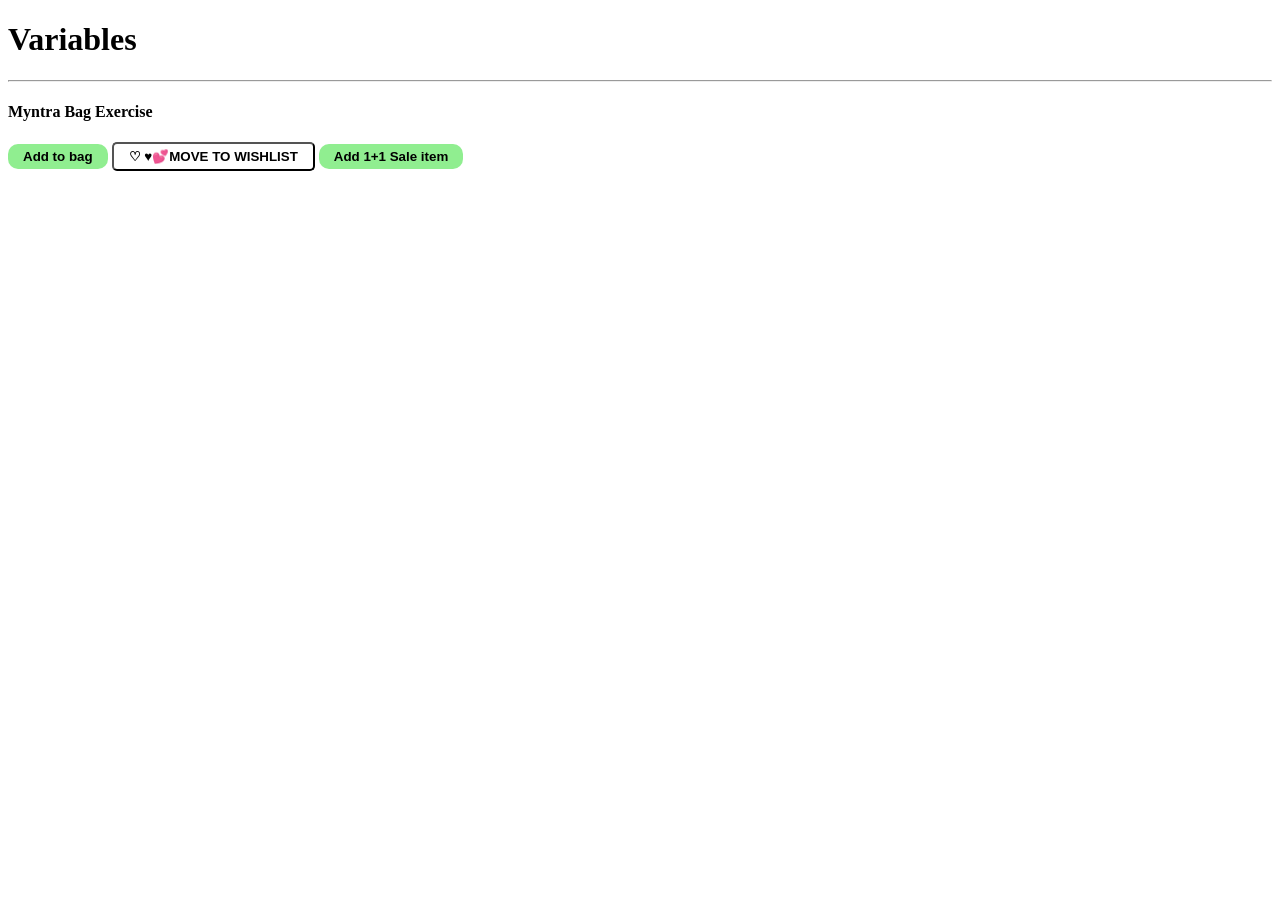
<file: 2_Variables/index.html>
<!DOCTYPE html>
<html lang="en">
<head>
    <meta charset="UTF-8">
    <meta name="viewport" content="width=device-width, initial-scale=1.0">
    <title>variables</title>
    <link rel="stylesheet" href="style.css">
</head>
<body>
    <header>
        <h1>Variables</h1>
    </header>
    <hr>
    <main>

    <h4>Myntra Bag Exercise</h4>
    <button class="bag-btn" onclick="cartQuantity = cartQuantity+1;
    document.querySelector('#cart-summary').innerText = `your Bag ${cartQuantity} has items`"><b>Add to bag</b></button>
    <button class="wishlist-btn" onclick="cartQuantity -= 1;
    document.querySelector('#cart-summary').innerText = `your Bag ${cartQuantity} has items`"><b>♡ ♥💕move to WISHLIST</b></button>
    <button class="bag-btn-2" onclick="cartQuantity += 2;
    document.querySelector('#cart-summary').innerText = `your Bag ${cartQuantity} has items`"><b>Add 1+1 Sale item</b></button>

    <h2 id="cart-summary"></h2>
    
    </main>
    <script src="./script.js"></script>
</body>
</html>
</file>
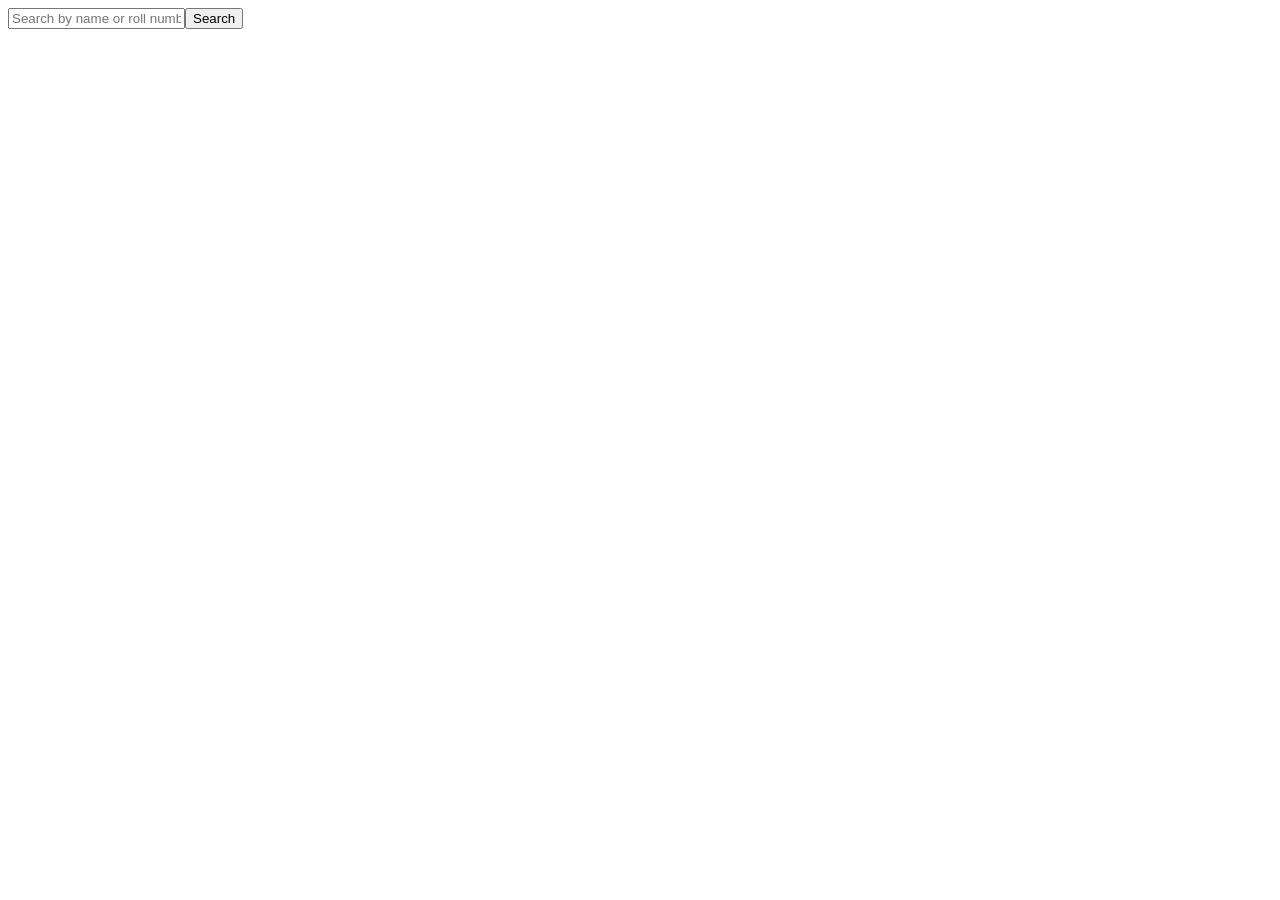
<file: API_Fetch/index.html>
<!DOCTYPE html>
<html lang="en">
<head>
    <meta charset="UTF-8">
    <meta name="viewport" content="width=device-width, initial-scale=1.0">
    <title>Document</title>
</head>
<body>

    <!-- creating a serach bar  -->
     
    <div style="display: flex" class="serach">
        <input type="text" id="search_input" class="bg-gray-700 text-white px-4 py-2 rounded hover:bg-gray-600 focus:outline-none focus:ring-2 focus:ring-blue-500" placeholder="Search by name or roll number">
        <button id="search_btn" class="bg-blue-500 hover:bg-blue-600 text-white font-bold py-2 px-4 rounded flex items-center transition duration-150 ease-in-out">
            <i class="fas fa-search mr-2"></i> Search
        </button>
    </div>

<!-- creating a serach bar -->

    <script src="script.js"></script>
</body>
</html>
</file>
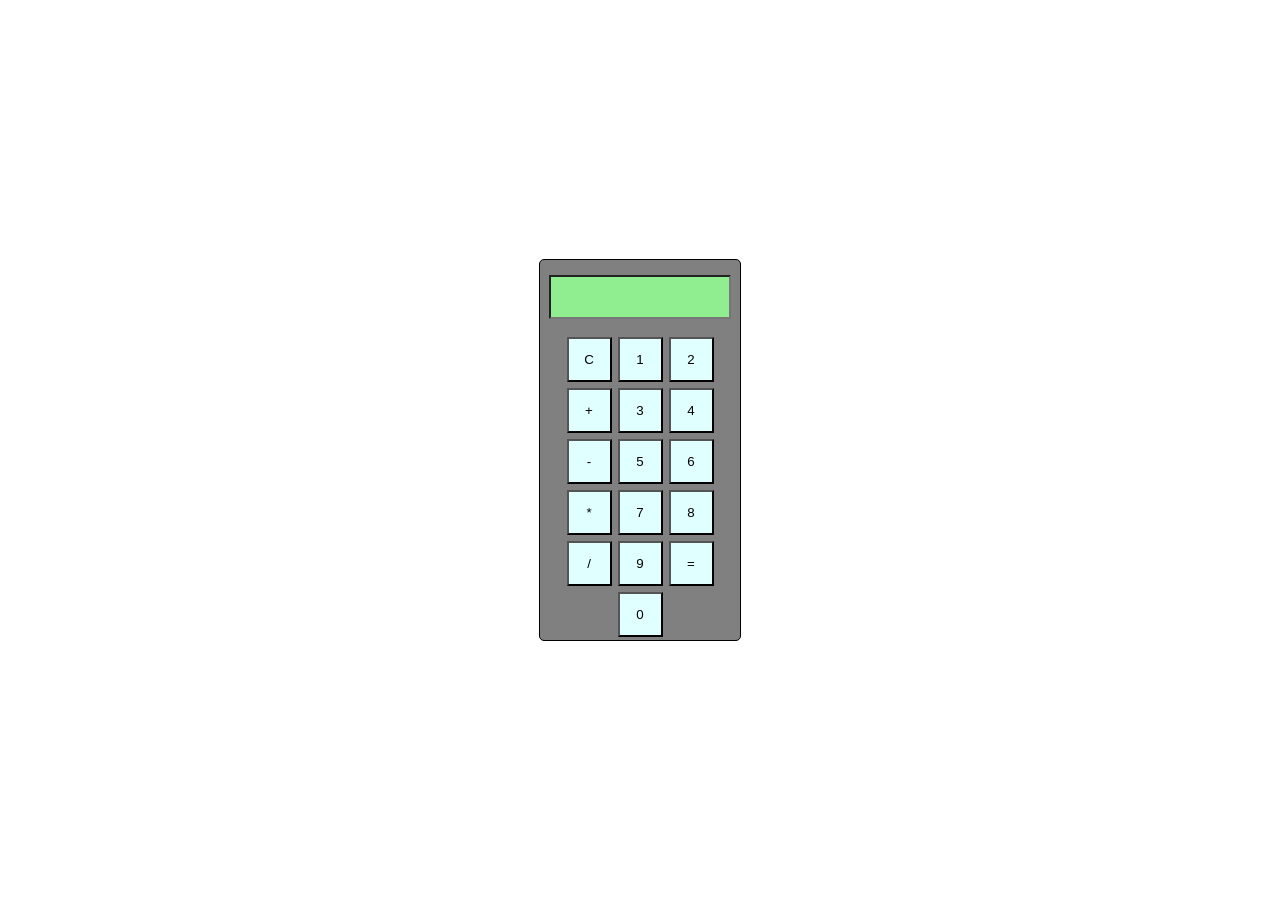
<file: Calculator/index.html>
<!DOCTYPE html>
<html lang="en">
<head>
    <meta charset="UTF-8">
    <meta name="viewport" content="width=device-width, initial-scale=1.0">
    <title>Calculator</title>
    <link rel="stylesheet" href="style.css">
</head>
<body>
    <div id="calculator">
        <input type="text" id="display" readonly>
        <div class="button-container">
            <button class="button" onclick="currentValue = '';
            document.querySelector('#display').value = currentValue">C</button>
            <button class="button" onclick="currentValue += '1';
            document.querySelector('#display').value = currentValue">1</button>

            <button class="button" onclick="currentValue += '2';
            document.querySelector('#display').value = currentValue">2</button>

            <button class="button" onclick="currentValue = currentValue + '+';
            document.querySelector('#display').value = currentValue">+</button>

            <button class="button" onclick="currentValue += '3';
            document.querySelector('#display').value = currentValue">3</button>

            <button class="button" onclick="currentValue += '4';
            document.querySelector('#display').value = currentValue">4</button>

            <button class="button" onclick="currentValue = currentValue + '-';
            document.querySelector('#display').value = currentValue">-</button>

            <button class="button" onclick="currentValue += '5';
            document.querySelector('#display').value = currentValue">5</button>

            <button class="button" onclick="currentValue += '6';
            document.querySelector('#display').value = currentValue">6</button>

            <button class="button" onclick="currentValue = currentValue + '*';
            document.querySelector('#display').value = currentValue" >*</button>

            <button class="button" onclick="currentValue += '7';
            document.querySelector('#display').value = currentValue">7</button>

            <button class="button" onclick="currentValue += '8';
            document.querySelector('#display').value = currentValue">8</button>

            <button class="button" onclick="currentValue += '/';
            document.querySelector('#display').value = currentValue">/</button>

            <button class="button" onclick="currentValue += '9';
            document.querySelector('#display').value = currentValue">9</button>

            <button class="button" onclick="
            let result = eval(currentValue);
            currentValue = result;
            document.querySelector('#display').value = currentValue">=</button>

            <button class="button" onclick="currentValue += '0';
            document.querySelector('#display').value = currentValue">0</button>
        </div>
    </div>
    <script src="script.js"></script>
</body>
</html>
</file>
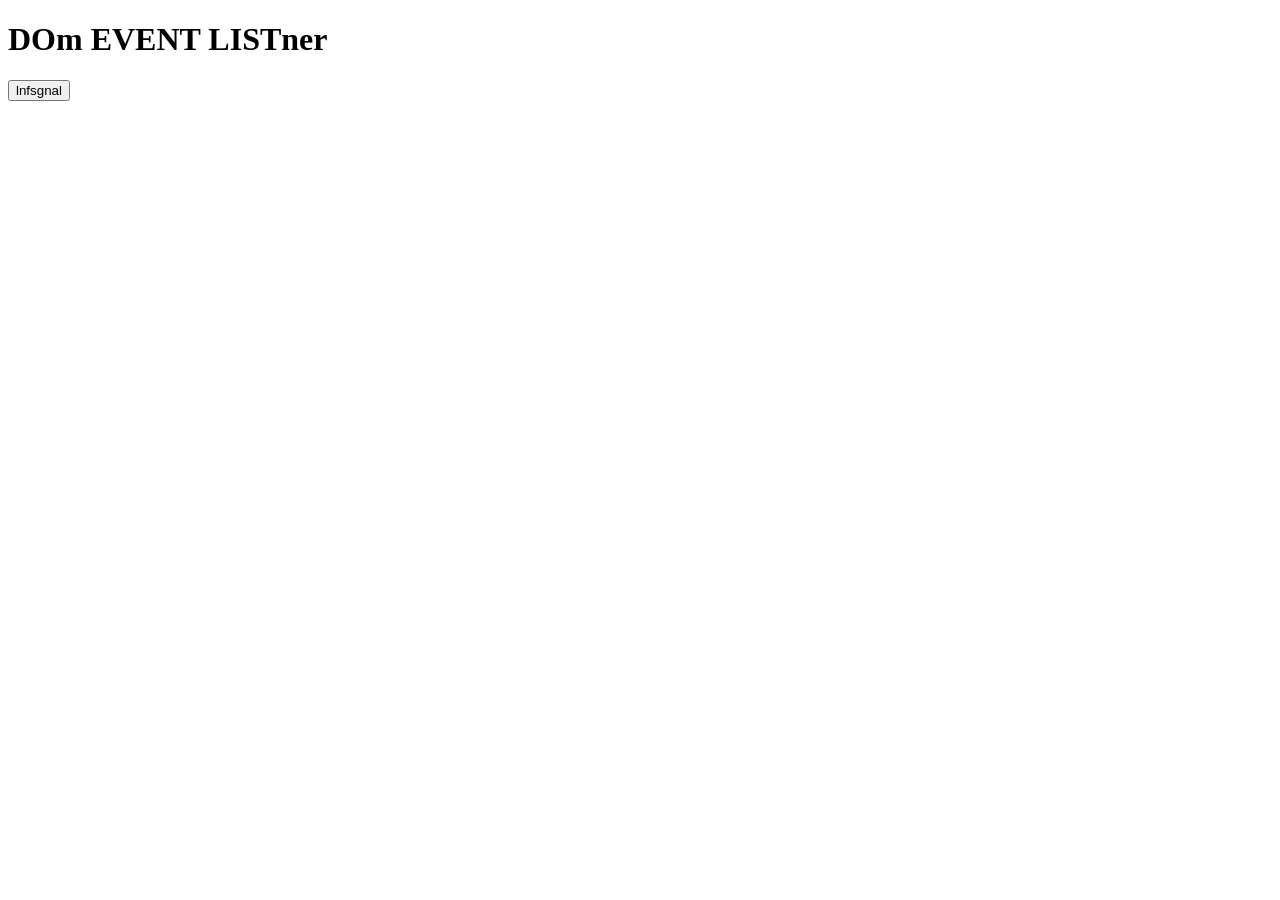
<file: DOM-Event/index.html>
<!DOCTYPE html>
<html lang="en">
<head>
    <meta charset="UTF-8">
    <meta name="viewport" content="width=device-width, initial-scale=1.0">
    <title>Document</title>
    <style>
        .dark{
            background-color: black;
            color: antiquewhite;
        }
        .light{
            background-color: antiquewhite;
            color: black;
        }
    </style>
</head>
<body >
    <h1>DOm EVENT LISTner</h1>

    <button id="btn">lnfsgnal</button>
    <script src="./script.js"></script>
</body>
</html>
</file>
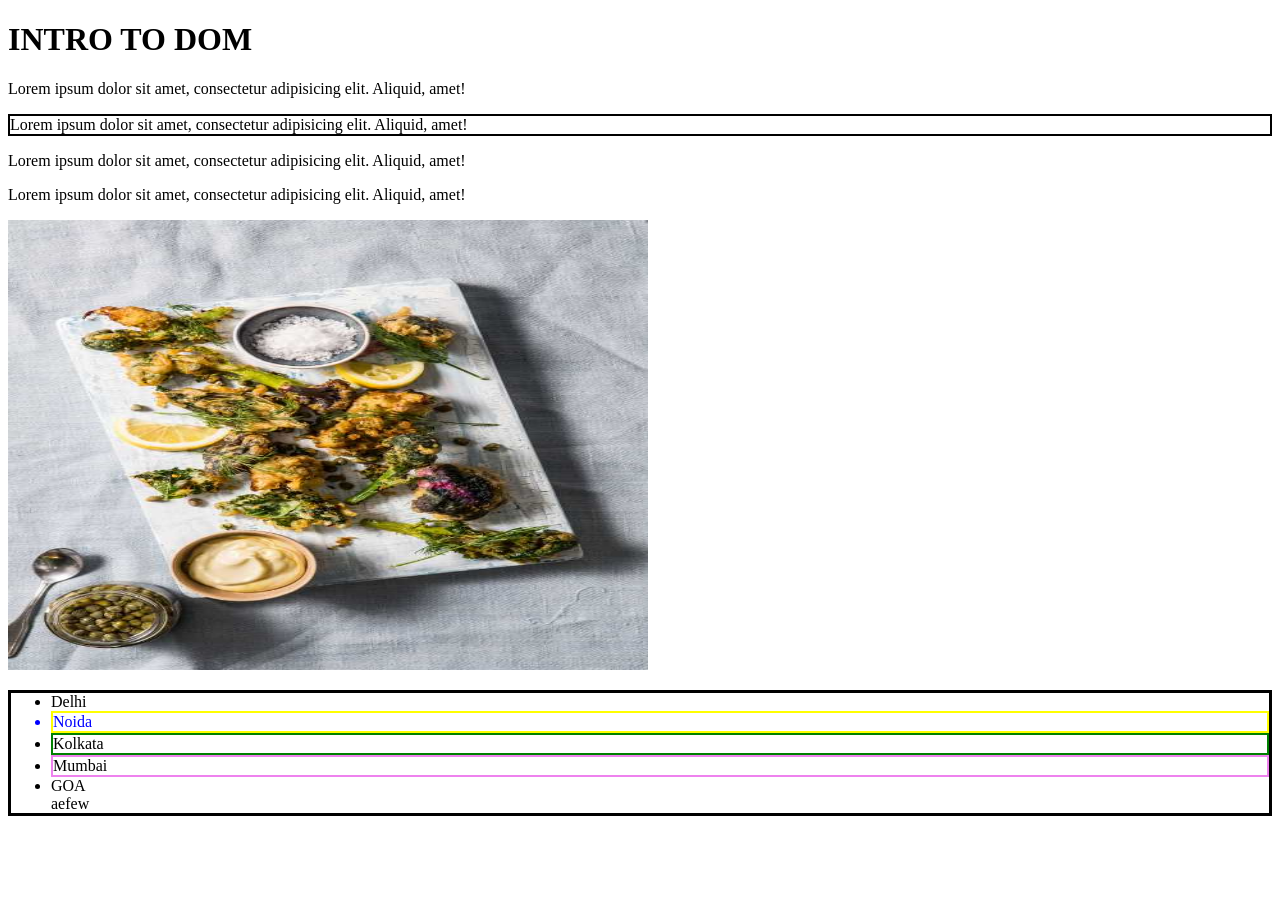
<file: DOM/index.html>
<!DOCTYPE html>
<html lang="en">
<head>
    <meta charset="UTF-8">
    <meta name="viewport" content="width=device-width, initial-scale=1.0">
    <title>Document</title>
</head>
<body>
    <h1 id="head">INTRO TO DOM</h1>
    <p>Lorem ipsum dolor sit amet, consectetur adipisicing elit. Aliquid, amet!</p>
    <p>Lorem ipsum dolor sit amet, consectetur adipisicing elit. Aliquid, amet!</p>
    <p>Lorem ipsum dolor sit amet, consectetur adipisicing elit. Aliquid, amet!</p>
    <p>Lorem ipsum dolor sit amet, consectetur adipisicing elit. Aliquid, amet!</p>
    <img>

    <ul>
        <li>Delhi</li>
        <li>Noida</li>
        <li id="spclCity">Kolkata</li>
        <li>Mumbai</li>
    </ul>

    <script src="./l2.js"></script>
</body>
</html>
</file>
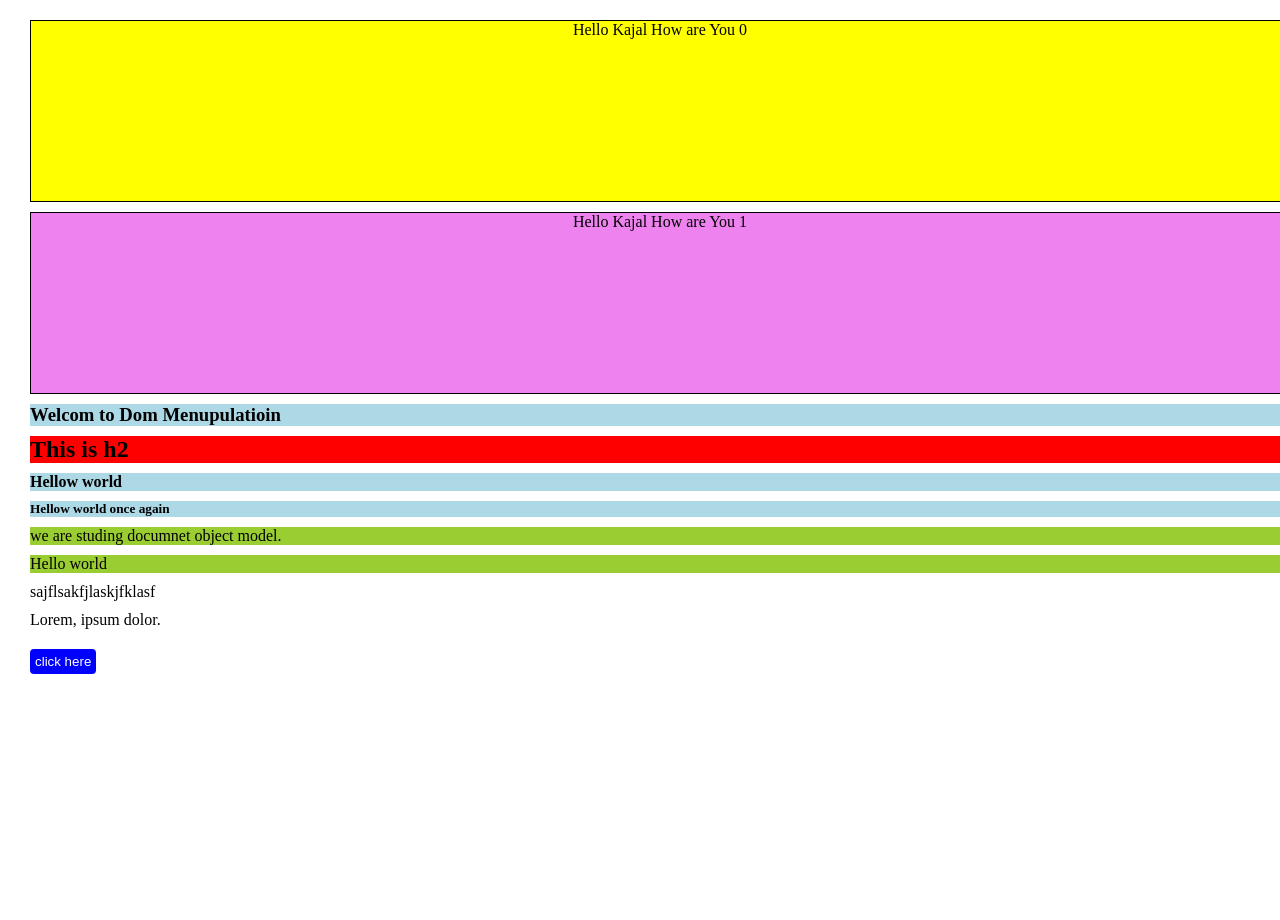
<file: Dom1/index.html>
<!DOCTYPE html>
<html lang="en">
<head>
    <meta charset="UTF-8">
    <meta name="viewport" content="width=device-width, initial-scale=1.0">
    <title>Studing Dom</title>
    <link rel="stylesheet" href="style.css">
    <!-- <script src="script.js"></script> -->
</head>
<body>
    <div class="box">
         <!-- Hello -->
          Lorem ipsum dolor sit amet consectetur adipisicing elit. Atque et ipsum placeat tempora! Aliquam qui praesentium natus iste eius provident?
        
    </div>
    <div class="box">
        <!-- Hello -->
       Lorem ipsum dolor sit, amet consectetur adipisicing elit. Provident, ipsam!
       
   </div>
    <h3 class="heading">Welcom to Dom Menupulatioin</h3>
    <h2 class="heading2">This is h2</h2>
    <h4 class="heading">Hellow  world</h4>
    <h5 class="heading">Hellow  world once again</h5>
    
    <p class="para1">we are studing documnet object model.</p>
    <p class="para1">Hello world</p>

    <p id="idi">sajflsakfjlaskjfklasf</p>
    <p id="idi">Lorem, ipsum dolor.</p>

    <button class="btn" >click here</button>
    <script src="script.js"></script>
</body>
</html>
</file>
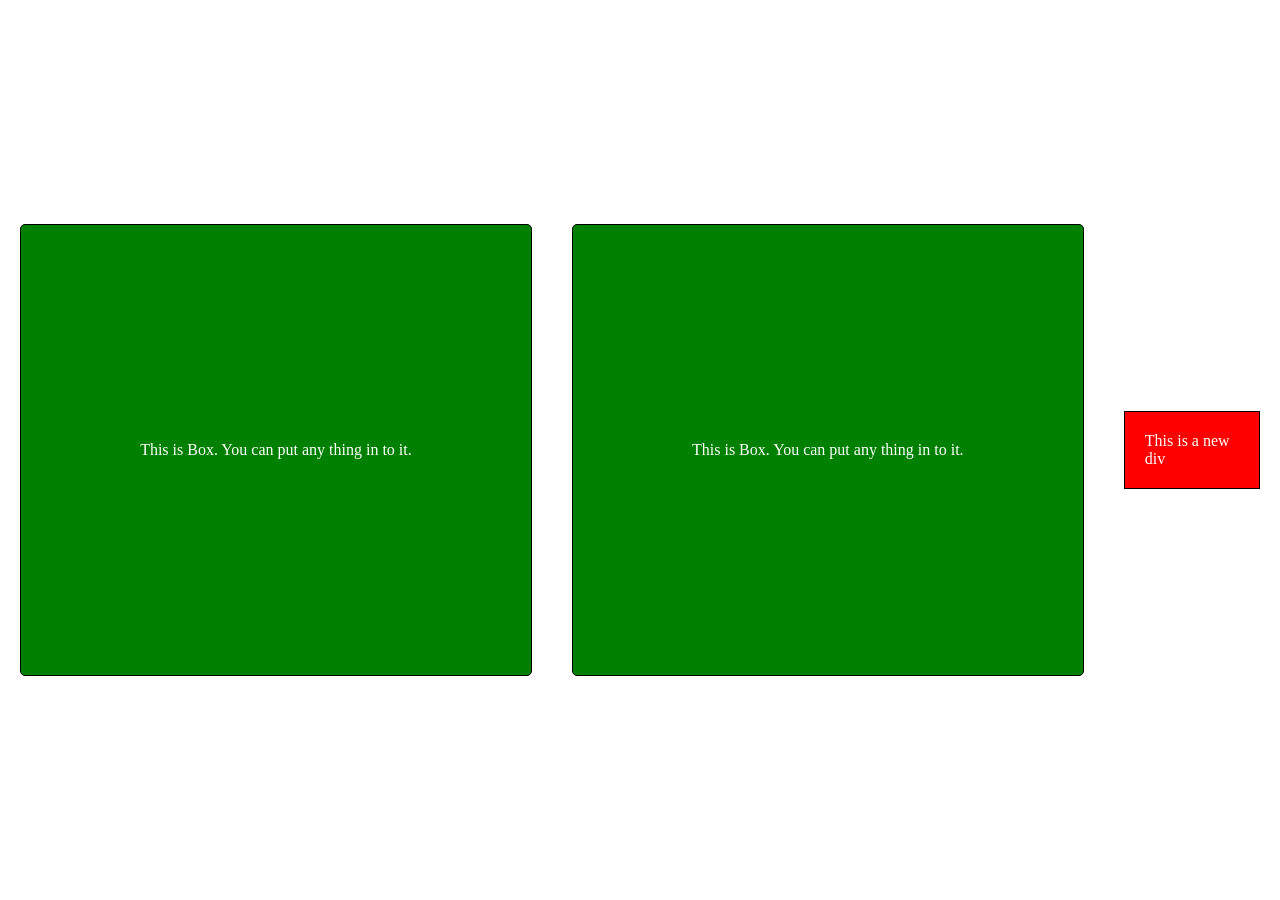
<file: Dom2/index.html>
<!DOCTYPE html>
<html lang="en">
<head>
    <meta charset="UTF-8">
    <meta name="viewport" content="width=device-width, initial-scale=1.0">
    <title>Document</title>
    <link rel="stylesheet" href="style.css">
</head>
<body>
    <div class="box" name="name1">This is Box. You can put any  thing in to it.</div>
    <script src="script.js"></script>
</body>
</html>
</file>
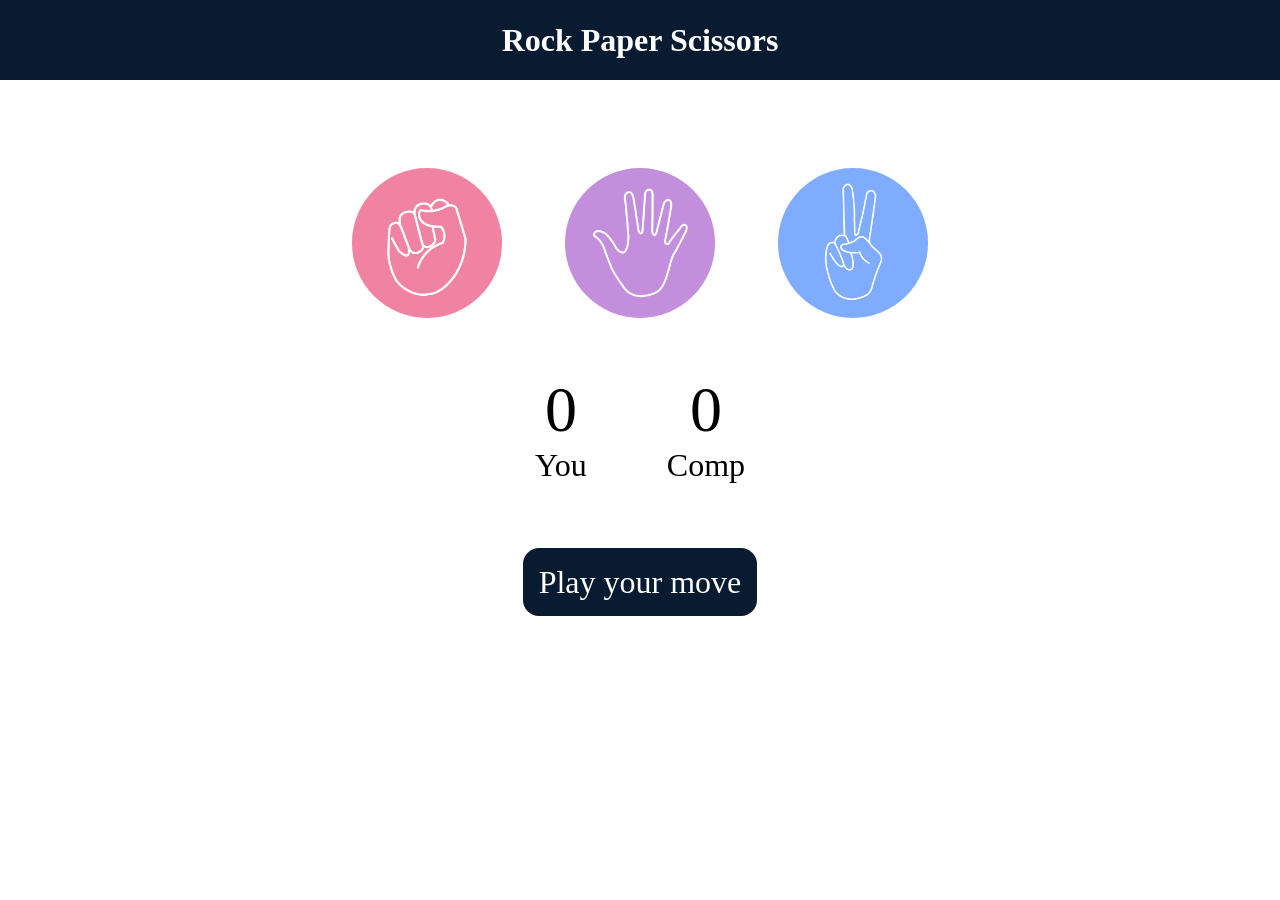
<file: StonePaperScissors/index.html>
<!DOCTYPE html>
<html lang="en">
  <head>
    <meta charset="UTF-8" />
    <meta name="viewport" content="width=device-width, initial-scale=1.0" />
    <title>Rock Paper Scissors Game</title>
    <link rel="stylesheet" href="style.css" />
  </head>
  <body>
    <h1>Rock Paper Scissors</h1>
    <div class="choices">
      <div class="choice" id="rock">
        <img src="./images/rock.png" />
      </div>
      <div class="choice" id="paper">
        <img src="./images/paper.png" />
      </div>
      <div class="choice" id="scissors">
        <img src="./images/scissors.png" />
      </div>
    </div>

    <div class="score-board">
      <div class="score">
        <p id="user-score">0</p>
        <p>You</p>
      </div>
      <div class="score">
        <p id="comp-score">0</p>
        <p>Comp</p>
      </div>
    </div>

    <div class="msg-container">
      <p id="msg">Play your move</p>
    </div>
    <script src="app.js"></script>
  </body>
</html>
</file>
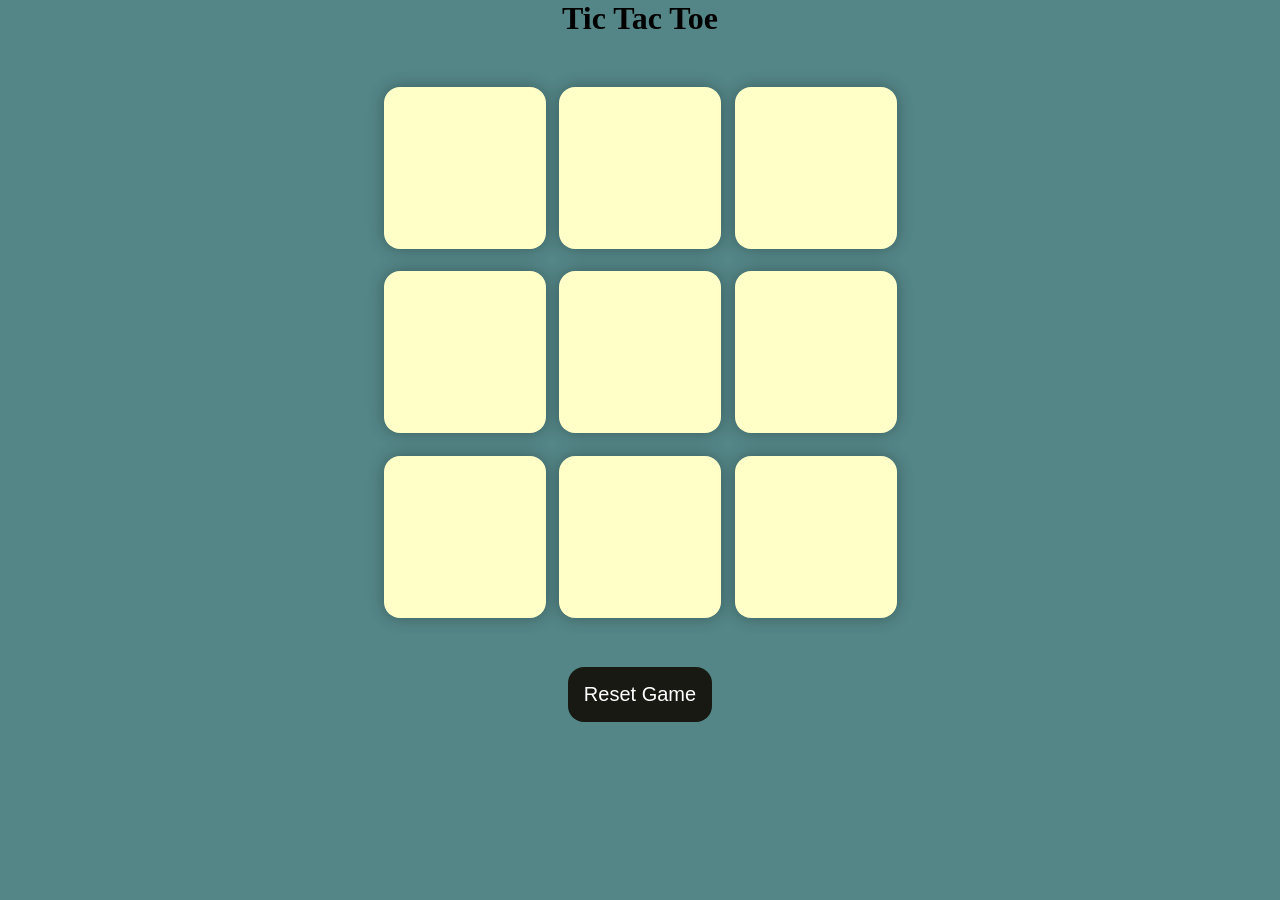
<file: TicTacToe/index.html>
<!DOCTYPE html>
<html lang="en">
  <head>
    <meta charset="UTF-8" />
    <meta name="viewport" content="width=device-width, initial-scale=1.0" />
    <title>Tic-Tac-Toe Game</title>
    <link rel="stylesheet" href="style.css" />
  </head>
  <body>
    <div class="msg-container hide">
      <p id="msg">Winner</p>
      <button id="new-btn">New Game</button>
    </div>
    <main>
      <h1>Tic Tac Toe</h1>
      <div class="container">
        <div class="game">
          <button class="box"></button>
          <button class="box"></button>
          <button class="box"></button>
          <button class="box"></button>
          <button class="box"></button>
          <button class="box"></button>
          <button class="box"></button>
          <button class="box"></button>
          <button class="box"></button>
        </div>
      </div>
      <button id="reset-btn">Reset Game</button>
    </main>
    <script src="app.js"></script>
  </body>
</html>
</file>
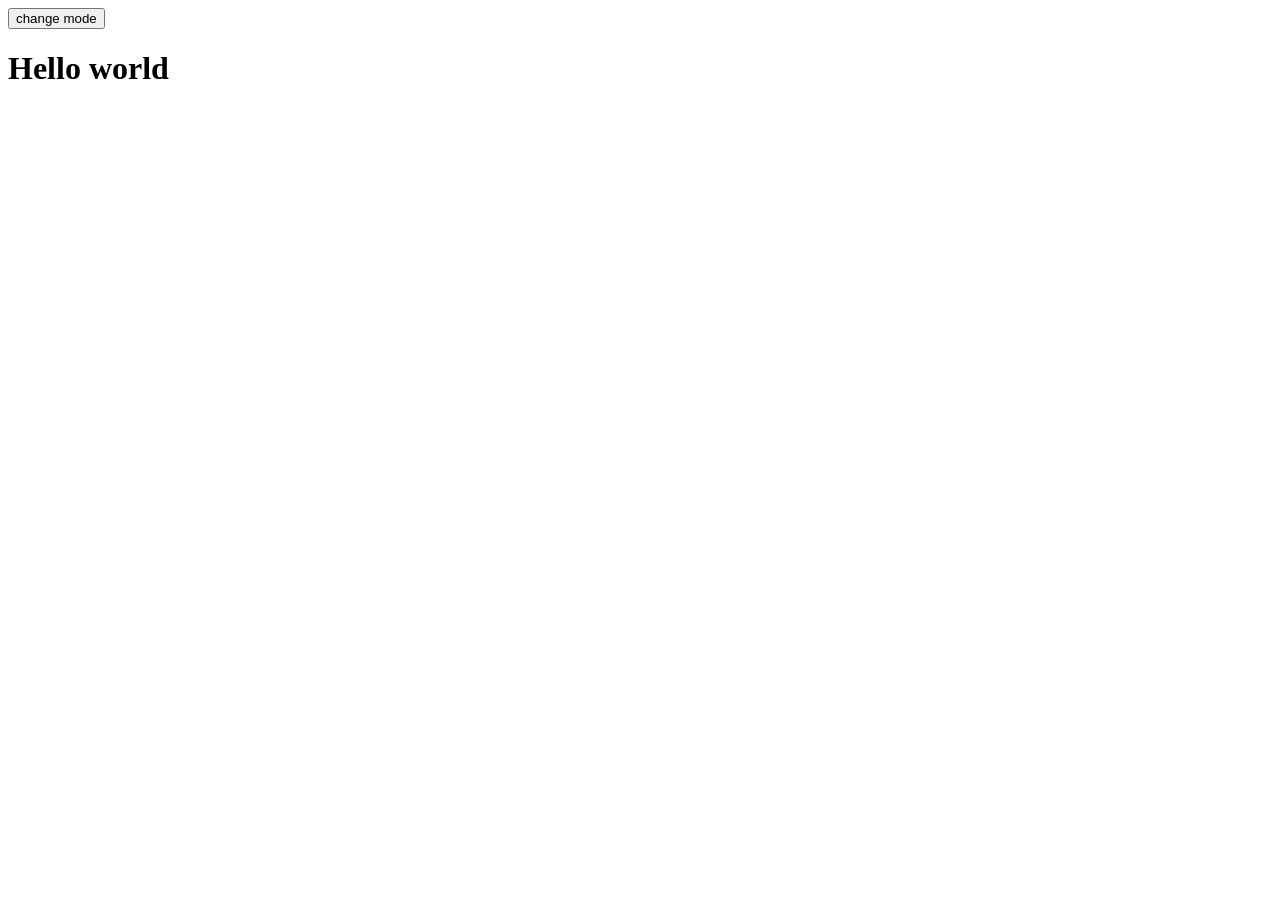
<file: ToggleButton/index.html>
<!DOCTYPE html>
<html lang="en">
<head>
    <meta charset="UTF-8">
    <meta name="viewport" content="width=device-width, initial-scale=1.0">
    <title>Document</title>
    <link rel="stylesheet" href="style.css">
</head>
<body>
    <button id="mode">change mode</button>
    <h1>Hello world</h1>
    <script src="./script.js"></script>
</body>
</html>
</file>
<file: 2_Variables/style.css>
.bag-btn{
    cursor: pointer;
    background-color: lightgreen;
    color: black;
    border: none;
    border-radius: 10px;
    padding: 5px 15px 5px 15px;    
}
.bag-btn:hover{
    background-color: violet;
    color: white;
}

.wishlist-btn{
    cursor: pointer;
    background: white;
    border-radius: 5px;
    padding: 5px 15px 5px 15px;
    text-transform: uppercase;
}
.wishlist-btn:hover{
    background-color: black;
    color: pink;
}

.bag-btn-2{
    background-color: lightgreen;
    border-radius: 10px;
    border: none;
    color: black;
    padding: 5px 15px 5px 15px;


}
.bag-btn-2:hover{
    background-color: rgb(36, 189, 95);
    color: gold;    
    
    
}
</file>
<file: Calculator/style.css>
*{
  margin: 0;
  padding: 0;
}
body, html{
    height: 100%;
    width: 100%;
    display: flex;
    justify-content: center;
    align-items: center;
    
}
#calculator{
    border: 1px solid black;
    border-radius: 5px;
    width: 200px;
    height: 380px;
    text-align: center;
    justify-content: center;
    background-color: gray;
}
#display{
    background: lightgreen;
    margin-top: 15px;
    margin-bottom: 15px;
    width: 85%;
    padding-left: 8px;
    height: 40px;
    justify-content: center;
}

.button-container{
    display: flex;
    justify-content: center;
    flex-wrap:wrap;
}
.button{
    width: 45px;
    height: 45px;
    margin: 3px;
    background-color: lightcyan ;
}
</file>
<file: Dom1/style.css>
*{ 
     padding: 0px;
     margin: 10px;
}
html, body{
    height: 100%;
    width: 100%;
  
} 
.box{   
   
    border: 1px solid black ;
    background-color: violet;
    height: 20%; 
    text-align: center;
    align-items: center;
}
.heading{
    color: black;
background-color: lightblue;
}
.heading2{
    color: black;
background-color: red;
}


.para1{

    color: black;
    background-color: yellowgreen;
}

.btn{
    color: white;
    background-color: blue;
    border: none;
    border-radius:4px;
    padding: 5px 5px;
}
</file>
<file: Dom2/style.css>
*{
    margin: 0;
    padding: 0;
}
html, body{
    height: 100%;
    width: 100%;
    justify-content: center;
    align-items: center;
    display: flex;   
    
}

/*div class is changed by js (From box -->  newBox)*/
/* .box
.newBox */
#boxId{
    height: 50%;
    width: 50%;
    background-color: aquamarine;
    align-items: center;
    justify-content: center;
    display: flex;
    text-align: center;
    border: 1px solid black;
    border-radius: 5px;
    margin: 20px; 
}
</file>
<file: StonePaperScissors/style.css>
* {
  margin: 0;
  padding: 0;
  text-align: center;
}

h1 {
  background-color: #081b31;
  color: #fff;
  height: 5rem;
  line-height: 5rem;
}

.choice {
  height: 165px;
  width: 165px;
  border-radius: 50%;
  display: flex;
  justify-content: center;
  align-items: center;
}

.choice:hover {
  cursor: pointer;
  background-color: #081b31;
}

img {
  height: 150px;
  width: 150px;
  object-fit: cover;
  border-radius: 50%;
}

.choices {
  display: flex;
  justify-content: center;
  align-items: center;
  gap: 3rem;
  margin-top: 5rem;
}

.score-board {
  display: flex;
  justify-content: center;
  align-items: center;
  font-size: 2rem;
  margin-top: 3rem;
  gap: 5rem;
}

#user-score,
#comp-score {
  font-size: 4rem;
}

.msg-container {
  margin-top: 5rem;
}

#msg {
  background-color: #081b31;
  color: #fff;
  font-size: 2rem;
  display: inline;
  padding: 1rem;
  border-radius: 1rem;
}
</file>
<file: TicTacToe/style.css>
* {
  margin: 0;
  padding: 0;
}

body {
  background-color: #548687;
  text-align: center;
}

.container {
  height: 70vh;
  display: flex;

  justify-content: center;
  align-items: center;
}

.game {
  height: 60vmin;
  width: 60vmin;
  display: flex;
  flex-wrap: wrap;
  justify-content: center;
  align-items: center;
  gap: 1.5vmin;
}

.box {
  height: 18vmin;
  width: 18vmin;
  border-radius: 1rem;
  border: none;
  box-shadow: 0 0 1rem rgba(0, 0, 0, 0.3);
  font-size: 8vmin;
  color: #b0413e;
  background-color: #ffffc7;
}

#reset-btn {
  padding: 1rem;
  font-size: 1.25rem;
  background-color: #191913;
  color: #fff;
  border-radius: 1rem;
  border: none;
}

#new-btn {
  padding: 1rem;
  font-size: 1.25rem;
  background-color: #191913;
  color: #fff;
  border-radius: 1rem;
  border: none;
}

#msg {
  color: #ffffc7;
  font-size: 5vmin;
}

.msg-container {
  height: 100vmin;
  display: flex;
  justify-content: center;
  align-items: center;
  flex-direction: column;
  gap: 4rem;
}

.hide {
  display: none;
}
</file>
<file: ToggleButton/style.css>
.dark{
    background-color: black;
    color: white;
}
.light{
    background-color: white;
    color:black;
}
</file>
